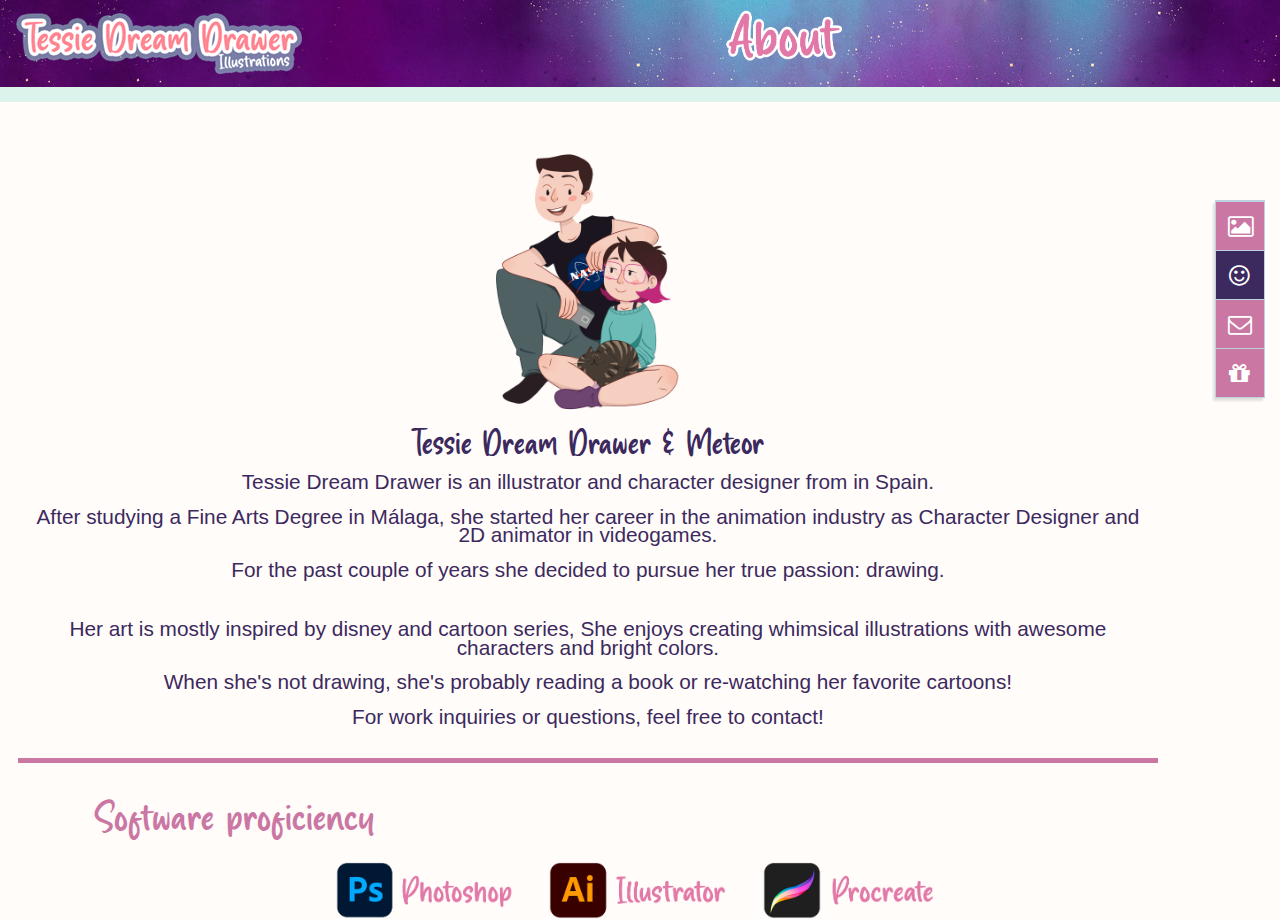
<file: about.html>
<head>
    <!DOCTYPE html>
    <html lang="en">
    <head>
        <meta charset="UTF-8">
        <meta http-equiv="X-UA-Compatible" content="IE=edge">
        <meta name="viewport" content="width=device-width, initial-scale=1.0">
        <title>About</title>
         <!-- enlace a favicon -->
         <link rel="shortcut icon" href="imagenes/favicon.ico" type="image/x-icon">
        <!--enlace a font awesome-->
        <link rel="stylesheet" href="https://cdnjs.cloudflare.com/ajax/libs/font-awesome/4.7.0/css/font-awesome.min.css">
        <!--BOOTSTRAP CSS-->
        <link rel="stylesheet" href="https://maxcdn.bootstrapcdn.com/bootstrap/4.0.0/css/bootstrap.min.css" integrity="sha384-Gn5384xqQ1aoWXA+058RXPxPg6fy4IWvTNh0E263XmFcJlSAwiGgFAW/dAiS6JXm" crossorigin="anonymous">
        <!--MI CSS-->
        <link rel="stylesheet" href="css/about.css">
       
    </head>
    <body>

     <div class="container-fluid">
  
        <div class="cabecera">
         <!--Icono para volver a la principal-->
          <nav class="navbar fixed-top navbar-expand-lg navbar-light">
          <a class="navbar-brand" href="index.html"><img src="imagenes/Navbartext1.png" alt="Tessie Dream Drawer">
          </a>
          </nav>  
        </div>

        <div class="row no-gutters">

            <div class="col-sm-11">
                <div class="container">
                     <!--imagen y texto-->
                <img class="imagen" src="imagenes/about/retrato.png" alt="Retrato">
                <h1>Tessie Dream Drawer & Meteor</h1>
                <p>Tessie Dream Drawer is an illustrator and character designer from in Spain. </p>
                <p>After studying a Fine Arts Degree in Málaga, she started her career in the animation industry 
                 as Character Designer and 2D animator in videogames.</p>
                <p>For the past couple of years she decided to pursue her true passion: drawing.</p>
                <br>
                <p>Her art is mostly inspired by disney and cartoon series, 
                She enjoys creating whimsical illustrations with awesome characters and bright colors. </p>
                <p>When she's not drawing, she's probably reading a book or re-watching her favorite cartoons!</p>
                <p>For work inquiries or questions, feel free to contact!</p>
             </div>
            </div>
            <div class="col-sm-1">
              <!--Barra de navegacion lateral-->
        <ul id="nav-bar">
          <li class="level-one" onclick="window.location.href='portfolioP.html'"><i class="fa fa-picture-o"></i>
           <ul class="level-two">
             <li>Portfolio</li>
           </ul>
          </li> 
          <li class="level-one" id="actual" onclick="window.location.href='about.html'"><i class="fa fa-smile-o"></i>
           <ul class="level-two">
             <li>About</li>
           </ul>
          </li>
            
          <li class="level-one" onclick="window.location.href='contact.html'"><i class="fa fa-envelope-o"></i>
            <ul class="level-two">
             <li>Sing up</li>
            </ul>
          </li>
            
          <li class="level-one" onclick="window.location.href='products.html'"><i class="fa fa-gift"></i>
            <ul class="level-two">
             <li>Products</li>
           </ul> 
          </li>    
         </ul>
            </div>
        </div>
        <div class="titulo">
          <br>
          <h2>Software proficiency</h2>
        </div>
        
       <div class="software">
          <div class="row justify-content-center">
            <div class="col-2">
              <img class="imagen" src="imagenes/about/Photoshop.png" alt="Photoshop">
            </div>
            <div class="col-2">
              <img class="imagen" src="imagenes/about/Ilustrator.png" alt="Ilustrator">
            </div>
            <div class="col-2">
              <img class="imagen" src="imagenes/about/Procreate.png" alt="Procrate">
            </div>
          </div>
        </div>

              <!--BOOTSTRAP JAVASCRIPT-->
     <script src="https://code.jquery.com/jquery-3.2.1.slim.min.js" integrity="sha384-KJ3o2DKtIkvYIK3UENzmM7KCkRr/rE9/Qpg6aAZGJwFDMVNA/GpGFF93hXpG5KkN" crossorigin="anonymous"></script>
     <script src="https://cdnjs.cloudflare.com/ajax/libs/popper.js/1.12.9/umd/popper.min.js" integrity="sha384-ApNbgh9B+Y1QKtv3Rn7W3mgPxhU9K/ScQsAP7hUibX39j7fakFPskvXusvfa0b4Q" crossorigin="anonymous"></script>
     <script src="https://maxcdn.bootstrapcdn.com/bootstrap/4.0.0/js/bootstrap.min.js" integrity="sha384-JZR6Spejh4U02d8jOt6vLEHfe/JQGiRRSQQxSfFWpi1MquVdAyjUar5+76PVCmYl" crossorigin="anonymous"></script>
  </body>
</file>
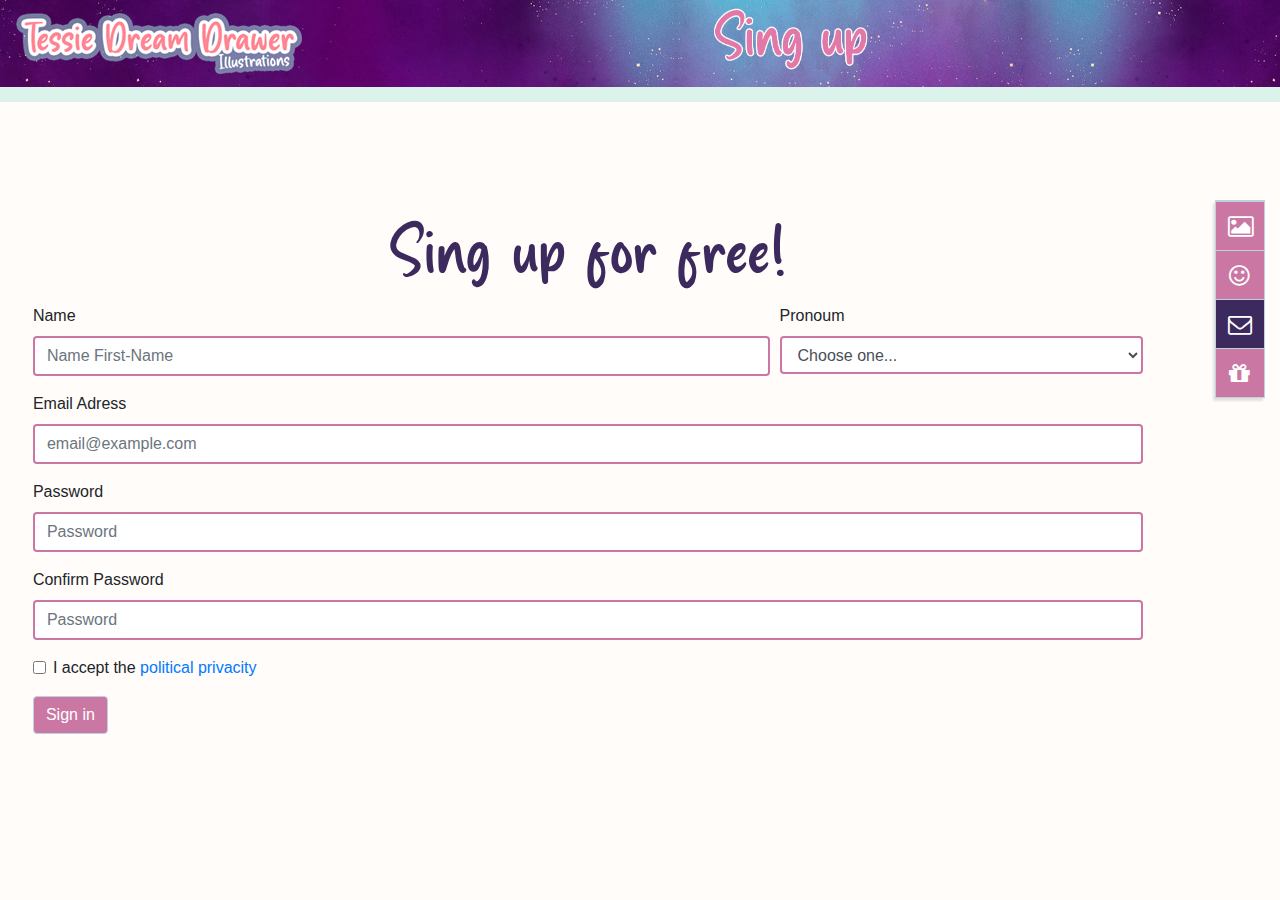
<file: contact.html>
<head>
    <!DOCTYPE html>
    <html lang="en">
    <head>
        <meta charset="UTF-8">
        <meta http-equiv="X-UA-Compatible" content="IE=edge">
        <meta name="viewport" content="width=device-width, initial-scale=1.0">
        <title>Sing up</title>
         <!-- enlace a favicon -->
         <link rel="shortcut icon" href="imagenes/favicon.ico" type="image/x-icon">
        <!--enlace a font awesome-->
        <link rel="stylesheet" href="https://cdnjs.cloudflare.com/ajax/libs/font-awesome/4.7.0/css/font-awesome.min.css">
        <!--BOOTSTRAP CSS-->
        <link rel="stylesheet" href="https://maxcdn.bootstrapcdn.com/bootstrap/4.0.0/css/bootstrap.min.css" integrity="sha384-Gn5384xqQ1aoWXA+058RXPxPg6fy4IWvTNh0E263XmFcJlSAwiGgFAW/dAiS6JXm" crossorigin="anonymous">
        <!--MI CSS-->
        <link rel="stylesheet" href="css/contact.css">
       
    </head>
    <body>

     <div class="container-fluid">
  
        <div class="cabecera">
         <!--Icono para volver a la principal-->
          <nav class="navbar fixed-top navbar-expand-lg navbar-light">
          <a class="navbar-brand" href="index.html"><img src="imagenes/Navbartext1.png" alt="Tessie Dream Drawer">
          </a>
          </nav>  
        </div>

        <div class="row no-gutters">
            <div class="col-sm-11">
                <div class="container">
                    <h1>Sing up for free!</h1>
                    <form>
                        <div class="form-row">
                          <div class="form-group col-md-8">
                            <label for="inputEmail4">Name</label>
                            <input type="name" class="form-control" id="inputEmail4" placeholder="Name First-Name">
                          </div>
                          <div class="form-group col-md-4">
                            <label for="inputState">Pronoum</label>
                            <select id="inputState" class="form-control">
                              <option selected>Choose one...</option>
                              <option>She</option>
                              <option>He</option>
                              <option>They</option>
                              <option>Ze</option>
                            </select>
                          </div>
                        </div>
                        <div class="form-group">
                            <label for="inputPassword4">Email Adress</label>
                            <input type="email" class="form-control" id="inputPassword4" placeholder="email@example.com">
                        </div>
                        <div class="form-group">
                            <label for="inputPassword4">Password</label>
                            <input type="password" class="form-control" id="inputPassword4" placeholder="Password">
                        </div>
                        <div class="form-group">
                            <label for="inputPassword4">Confirm Password</label>
                            <input type="password" class="form-control" id="inputPassword4" placeholder="Password">
                        </div>
                        <div class="form-group">
                          <div class="form-check">
                            <input class="form-check-input" type="checkbox" id="gridCheck">
                            <label class="form-check-label" for="gridCheck">
                              I accept the <a  target="_blank" href="https://www.youtube.com/watch?v=dQw4w9WgXcQ" class="btn-social btn-outline">political privacity</a>
                            </label>
                          </div>
                        </div>
                        <button type="submit" class="btn btn-primary">Sign in</button>
                      </form>
                
                </div>
            </div>
            <div class="col-sm-1">
              <!--Barra de navegacion lateral-->
        <ul id="nav-bar">
          <li class="level-one" onclick="window.location.href='portfolioP.html'"><i class="fa fa-picture-o"></i>
           <ul class="level-two">
             <li>Portfolio</li>
           </ul>
          </li> 
          <li class="level-one"  onclick="window.location.href='about.html'"><i class="fa fa-smile-o"></i>
           <ul class="level-two">
             <li>About</li>
           </ul>
          </li>
            
          <li class="level-one" id="actual" onclick="window.location.href='contact.html'"><i class="fa fa-envelope-o"></i>
            <ul class="level-two">
             <li>Sing up</li>
            </ul>
          </li>
            
          <li class="level-one" onclick="window.location.href='products.html'"><i class="fa fa-gift"></i>
            <ul class="level-two">
             <li>Products</li>
           </ul> 
          </li>    
         </ul>
            </div>
        </div>
              <!--BOOTSTRAP JAVASCRIPT-->
     <script src="https://code.jquery.com/jquery-3.2.1.slim.min.js" integrity="sha384-KJ3o2DKtIkvYIK3UENzmM7KCkRr/rE9/Qpg6aAZGJwFDMVNA/GpGFF93hXpG5KkN" crossorigin="anonymous"></script>
     <script src="https://cdnjs.cloudflare.com/ajax/libs/popper.js/1.12.9/umd/popper.min.js" integrity="sha384-ApNbgh9B+Y1QKtv3Rn7W3mgPxhU9K/ScQsAP7hUibX39j7fakFPskvXusvfa0b4Q" crossorigin="anonymous"></script>
     <script src="https://maxcdn.bootstrapcdn.com/bootstrap/4.0.0/js/bootstrap.min.js" integrity="sha384-JZR6Spejh4U02d8jOt6vLEHfe/JQGiRRSQQxSfFWpi1MquVdAyjUar5+76PVCmYl" crossorigin="anonymous"></script>
  </body>
</file>
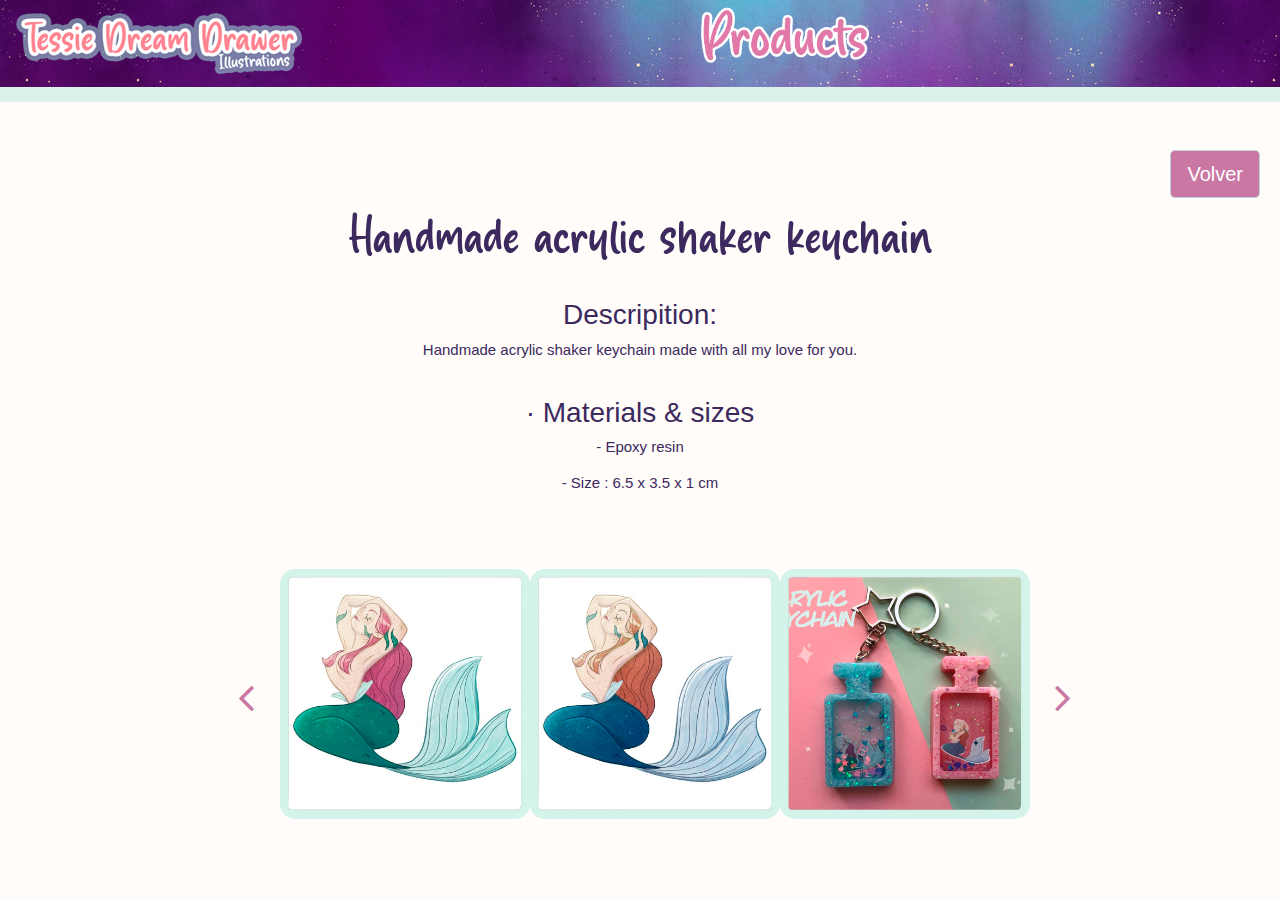
<file: keychain.html>
<head>
    <!DOCTYPE html>
    <html lang="en">
    <head>
        <meta charset="UTF-8">
        <meta http-equiv="X-UA-Compatible" content="IE=edge">
        <meta name="viewport" content="width=device-width, initial-scale=1.0">
        <title>Products</title>
         <!-- enlace a favicon -->
         <link rel="shortcut icon" href="imagenes/favicon.ico" type="image/x-icon">
        <!--enlace a font awesome-->
        <link rel="stylesheet" href="https://cdnjs.cloudflare.com/ajax/libs/font-awesome/4.7.0/css/font-awesome.min.css">
        <!--BOOTSTRAP CSS-->
        <link rel="stylesheet" href="https://maxcdn.bootstrapcdn.com/bootstrap/4.0.0/css/bootstrap.min.css" integrity="sha384-Gn5384xqQ1aoWXA+058RXPxPg6fy4IWvTNh0E263XmFcJlSAwiGgFAW/dAiS6JXm" crossorigin="anonymous">
        <!--MI CSS-->
        <link rel="stylesheet" href="css/keychain.css">
        <!--para que funcione el carousel-->
        <script src="https://ajax.googleapis.com/ajax/libs/jquery/3.5.1/jquery.min.js"></script>

</head>

<body>
   
    <div class="cabecera">
        <!--Icono para volver a la principal-->
        <nav class="navbar fixed-top navbar-expand-lg navbar-light">
        <a class="navbar-brand" href="index.html"><img src="imagenes/Navbartext1.png" alt="Tessie Dream Drawer">
        </a>
        </nav>   
    </div>
    <button type="button" onclick="window.location.href='products.html'" class="btn btn-link btn-lg">Volver</button>
  
    
    <h1>Handmade acrylic shaker keychain</h1>
    <br>
    <h3>Descripition:</h3>
    <p>Handmade acrylic shaker keychain made with all my love for you.</p>
    <br>
    <h3>· Materials & sizes</h3>
    <p>- Epoxy resin</p>
    <p>- Size : 6.5 x 3.5 x 1 cm</p>
    <div class="container">
        <div class="carousel">
          <div class="a">
            <div class="item">
              <img class="imagen" src="imagenes/products/keychain/key3.jpg" alt="noteA">
            </div>
          </div>
          <div class="b">
            <div class="item"> <img class="imagen" src="imagenes/products/keychain/keychain.jpg" alt="noteB">
          </div>
          </div>
          <div class="c">
            <div class="item"> <img class="imagen" src="imagenes/products/keychain/Keychanin2.jpg" alt="noteC"></div>
          </div>
          <div class="d">
            <div class="item"> <img class="imagen" src="imagenes/products/keychain/Keychanin4.jpg" alt="noteD"></div>
          </div>
        </div>
      
      <div class="next"><i class="fa fa-angle-left"></i></div>
      <div class="prev"><i class="fa fa-angle-right"></i></div>
    </div>
    </div>
      <!--MI JS-->
      <script src="javascripts/memopad.js"></script>

</body>
</file>
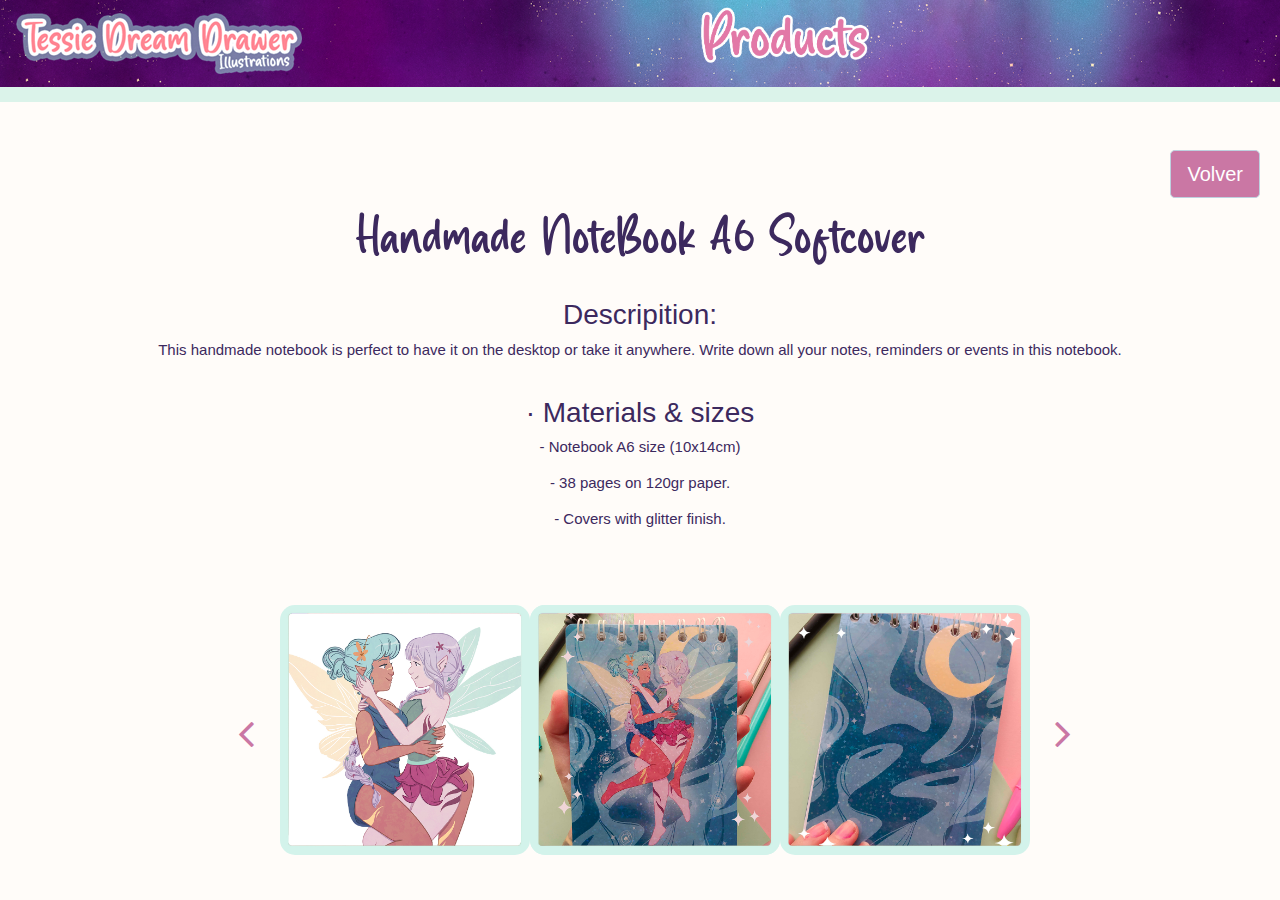
<file: libretaHadas.html>
<head>
    <!DOCTYPE html>
    <html lang="en">
    <head>
        <meta charset="UTF-8">
        <meta http-equiv="X-UA-Compatible" content="IE=edge">
        <meta name="viewport" content="width=device-width, initial-scale=1.0">
        <title>Products</title>
         <!-- enlace a favicon -->
         <link rel="shortcut icon" href="imagenes/favicon.ico" type="image/x-icon">
        <!--enlace a font awesome-->
        <link rel="stylesheet" href="https://cdnjs.cloudflare.com/ajax/libs/font-awesome/4.7.0/css/font-awesome.min.css">
        <!--BOOTSTRAP CSS-->
        <link rel="stylesheet" href="https://maxcdn.bootstrapcdn.com/bootstrap/4.0.0/css/bootstrap.min.css" integrity="sha384-Gn5384xqQ1aoWXA+058RXPxPg6fy4IWvTNh0E263XmFcJlSAwiGgFAW/dAiS6JXm" crossorigin="anonymous">
        <!--MI CSS-->
        <link rel="stylesheet" href="css/keychain.css">
        <!--para que funcione el carousel-->
        <script src="https://ajax.googleapis.com/ajax/libs/jquery/3.5.1/jquery.min.js"></script>

</head>

<body>
   
    <div class="cabecera">
        <!--Icono para volver a la principal-->
        <nav class="navbar fixed-top navbar-expand-lg navbar-light">
        <a class="navbar-brand" href="index.html"><img src="imagenes/Navbartext1.png" alt="Tessie Dream Drawer">
        </a>
        </nav>   
    </div>
    <button type="button" onclick="window.location.href='products.html'" class="btn btn-link btn-lg">Volver</button>
  
    
    <h1>Handmade NoteBook A6 Softcover</h1>
    <br>
    <h3>Descripition:</h3>
    <p>This handmade notebook is perfect to have it on the desktop or take it anywhere. Write down all your notes, reminders or events in this notebook.</p>
    <br>
    <h3>· Materials & sizes</h3>
    <p>- Notebook A6 size (10x14cm)</p>
    <p>- 38 pages on 120gr paper.</p>
    <p>- Covers with glitter finish.</p>
    <div class="container">
        <div class="carousel">
          <div class="a">
            <div class="item">
              <img class="imagen" src="imagenes/products/fairy/NBL1.jpg" alt="noteA">
            </div>
          </div>
          <div class="b">
            <div class="item"> <img class="imagen" src="imagenes/products/fairy/NBL2.jpg" alt="noteB">
          </div>
          </div>
          <div class="c">
            <div class="item"> <img class="imagen" src="imagenes/products/fairy/NBL3.jpg" alt="noteC"></div>
          </div>
          <div class="d">
            <div class="item"> <img class="imagen" src="imagenes/products/fairy/NBL4.jpg" alt="noteD"></div>
          </div>
        </div>
      
      <div class="next"><i class="fa fa-angle-left"></i></div>
      <div class="prev"><i class="fa fa-angle-right"></i></div>
    </div>
    </div>
      <!--MI JS-->
      <script src="javascripts/memopad.js"></script>

</body>
</file>
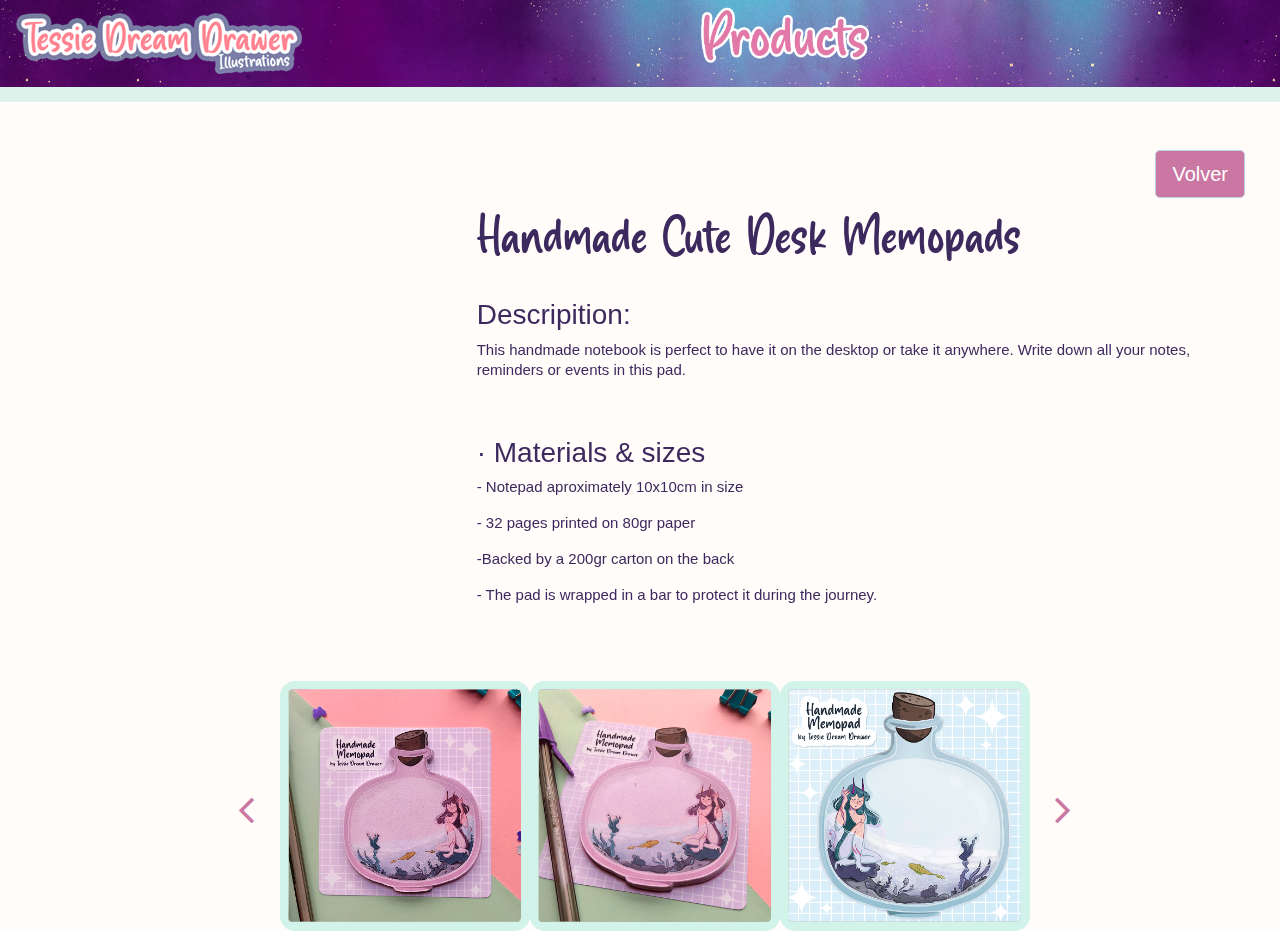
<file: memopad.html>
<head>
    <!DOCTYPE html>
    <html lang="en">
    <head>
        <meta charset="UTF-8">
        <meta http-equiv="X-UA-Compatible" content="IE=edge">
        <meta name="viewport" content="width=device-width, initial-scale=1.0">
        <title>Products</title>
         <!-- enlace a favicon -->
         <link rel="shortcut icon" href="imagenes/favicon.ico" type="image/x-icon">
        <!--enlace a font awesome-->
        <link rel="stylesheet" href="https://cdnjs.cloudflare.com/ajax/libs/font-awesome/4.7.0/css/font-awesome.min.css">
        <!--BOOTSTRAP CSS-->
        <link rel="stylesheet" href="https://maxcdn.bootstrapcdn.com/bootstrap/4.0.0/css/bootstrap.min.css" integrity="sha384-Gn5384xqQ1aoWXA+058RXPxPg6fy4IWvTNh0E263XmFcJlSAwiGgFAW/dAiS6JXm" crossorigin="anonymous">
        <!--MI CSS-->
        <link rel="stylesheet" href="css/memopad.css">
        <!--para que funcione el carousel-->
        <script src="https://ajax.googleapis.com/ajax/libs/jquery/3.5.1/jquery.min.js"></script>

</head>

<body>
  <div class="container-fluid">
    <div class="cabecera">
        <!--Icono para volver a la principal-->
        <nav class="navbar fixed-top navbar-expand-lg navbar-light">
        <a class="navbar-brand" href="index.html"><img src="imagenes/Navbartext1.png" alt="Tessie Dream Drawer">
        </a>
        </nav>   
    </div>
    <button type="button" onclick="window.location.href='products.html'" class="btn btn-link btn-lg">Volver</button>
  
    
    <div class="row">
        <div class="col-xl-4">
            <iframe width="500" height="385" src="https://www.youtube.com/embed/SUxQZEqLzy4" frameborder="0" allow="accelerometer; autoplay; clipboard-write; encrypted-media; gyroscope; picture-in-picture" allowfullscreen></iframe>
        </div>
        <div class="col-xl-7">
            <h1>Handmade Cute Desk Memopads</h1>
            <br>
            <h3>Descripition:</h3>
            <p>This handmade notebook is perfect to have it on the desktop or take it anywhere. Write down all your notes, reminders or events in this pad.</p>
            <br>
            <br>
            <h3>· Materials & sizes</h3>
            <p>- Notepad aproximately 10x10cm in size</p>
            <p>- 32 pages printed on 80gr paper</p>
            <p>-Backed by a 200gr carton on the back</p>
            <p>- The pad is wrapped in a bar to protect it during the journey.</p>
        </div>
    </div>
    <div class="container">
        <div class="carousel">
          <div class="a">
            <div class="item">
              <img class="imagen" src="imagenes/products/notepad/A.png" alt="noteA">
            </div>
          </div>
          <div class="b">
            <div class="item"> <img class="imagen" src="imagenes/products/notepad/B.png" alt="noteB">
          </div>
          </div>
          <div class="c">
            <div class="item"> <img class="imagen" src="imagenes/products/notepad/C.png" alt="noteC"></div>
          </div>
          <div class="d">
            <div class="item"> <img class="imagen" src="imagenes/products/notepad/D.png" alt="noteD"></div>
          </div>
        </div>
      
      <div class="next"><i class="fa fa-angle-left"></i></div>
      <div class="prev"><i class="fa fa-angle-right"></i></div>
    </div>
    </div>
      <!--MI JS-->
      <script src="javascripts/memopad.js"></script>
</body>
</file>
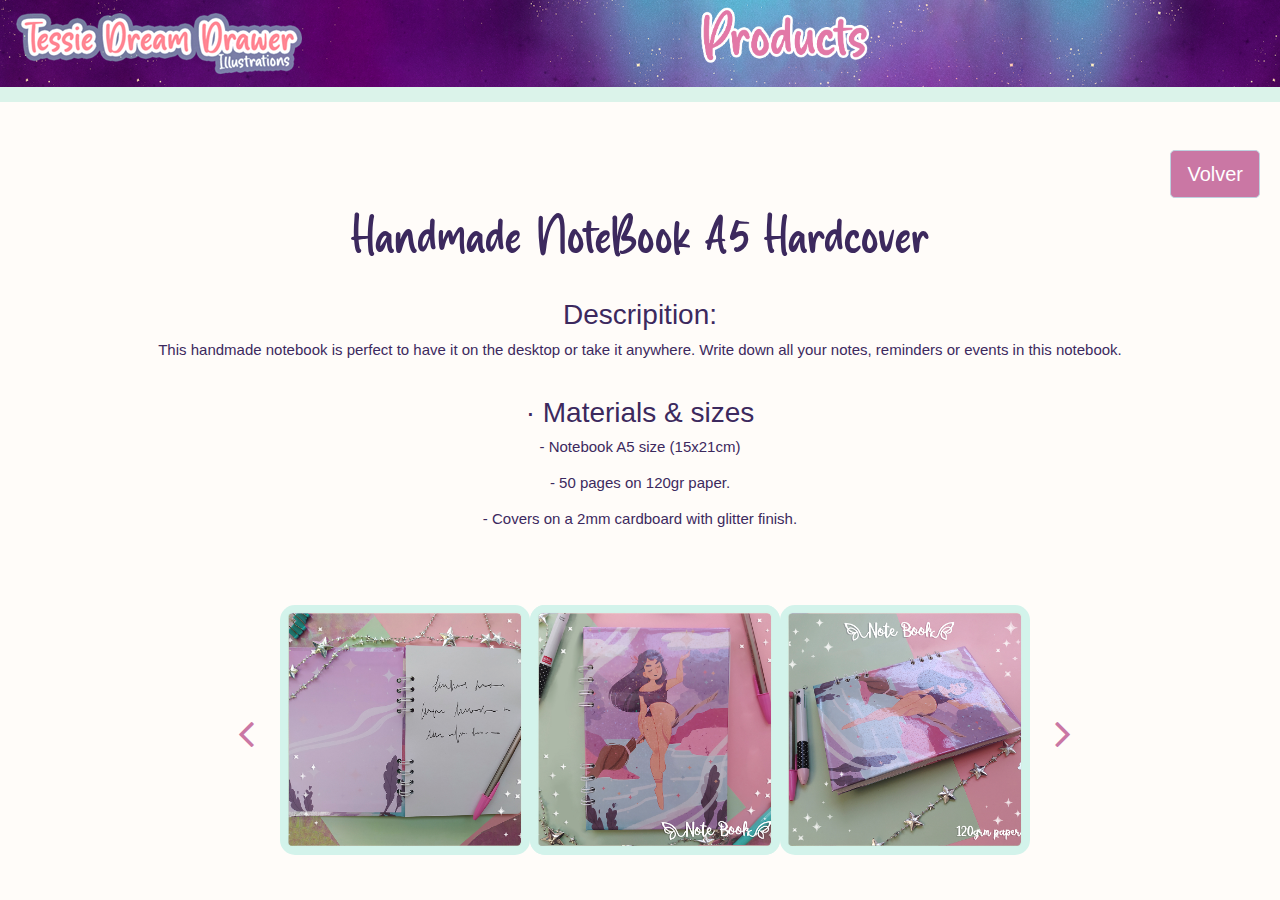
<file: notebook.html>
<head>
    <!DOCTYPE html>
    <html lang="en">
    <head>
        <meta charset="UTF-8">
        <meta http-equiv="X-UA-Compatible" content="IE=edge">
        <meta name="viewport" content="width=device-width, initial-scale=1.0">
        <title>Products</title>
         <!-- enlace a favicon -->
         <link rel="shortcut icon" href="imagenes/favicon.ico" type="image/x-icon">
        <!--enlace a font awesome-->
        <link rel="stylesheet" href="https://cdnjs.cloudflare.com/ajax/libs/font-awesome/4.7.0/css/font-awesome.min.css">
        <!--BOOTSTRAP CSS-->
        <link rel="stylesheet" href="https://maxcdn.bootstrapcdn.com/bootstrap/4.0.0/css/bootstrap.min.css" integrity="sha384-Gn5384xqQ1aoWXA+058RXPxPg6fy4IWvTNh0E263XmFcJlSAwiGgFAW/dAiS6JXm" crossorigin="anonymous">
        <!--MI CSS-->
        <link rel="stylesheet" href="css/keychain.css">
        <!--para que funcione el carousel-->
        <script src="https://ajax.googleapis.com/ajax/libs/jquery/3.5.1/jquery.min.js"></script>

</head>

<body>
   
    <div class="cabecera">
        <!--Icono para volver a la principal-->
        <nav class="navbar fixed-top navbar-expand-lg navbar-light">
        <a class="navbar-brand" href="index.html"><img src="imagenes/Navbartext1.png" alt="Tessie Dream Drawer">
        </a>
        </nav>   
    </div>
    <button type="button" onclick="window.location.href='products.html'" class="btn btn-link btn-lg">Volver</button>
  
    
    <h1>Handmade NoteBook A5 Hardcover</h1>
    <br>
    <h3>Descripition:</h3>
    <p>This handmade notebook is perfect to have it on the desktop or take it anywhere. Write down all your notes, reminders or events in this notebook.</p>
    <br>
    <h3>· Materials & sizes</h3>
    <p>- Notebook A5 size (15x21cm)</p>
    <p>- 50 pages on 120gr paper.</p>
    <p>- Covers on a 2mm cardboard with glitter finish.</p>
    <div class="container">
        <div class="carousel">
          <div class="a">
            <div class="item">
              <img class="imagen" src="imagenes/products/witch/NBG1.jpg" alt="noteA">
            </div>
          </div>
          <div class="b">
            <div class="item"> <img class="imagen" src="imagenes/products/witch/NBG2.jpg" alt="noteB">
          </div>
          </div>
          <div class="c">
            <div class="item"> <img class="imagen" src="imagenes/products/witch/NBG3.jpg" alt="noteC"></div>
          </div>
          <div class="d">
            <div class="item"> <img class="imagen" src="imagenes/products/witch/NBG4.jpg" alt="noteD"></div>
          </div>
        </div>
      
      <div class="next"><i class="fa fa-angle-left"></i></div>
      <div class="prev"><i class="fa fa-angle-right"></i></div>
    </div>
    </div>
      <!--MI JS-->
      <script src="javascripts/memopad.js"></script>

</body>
</file>
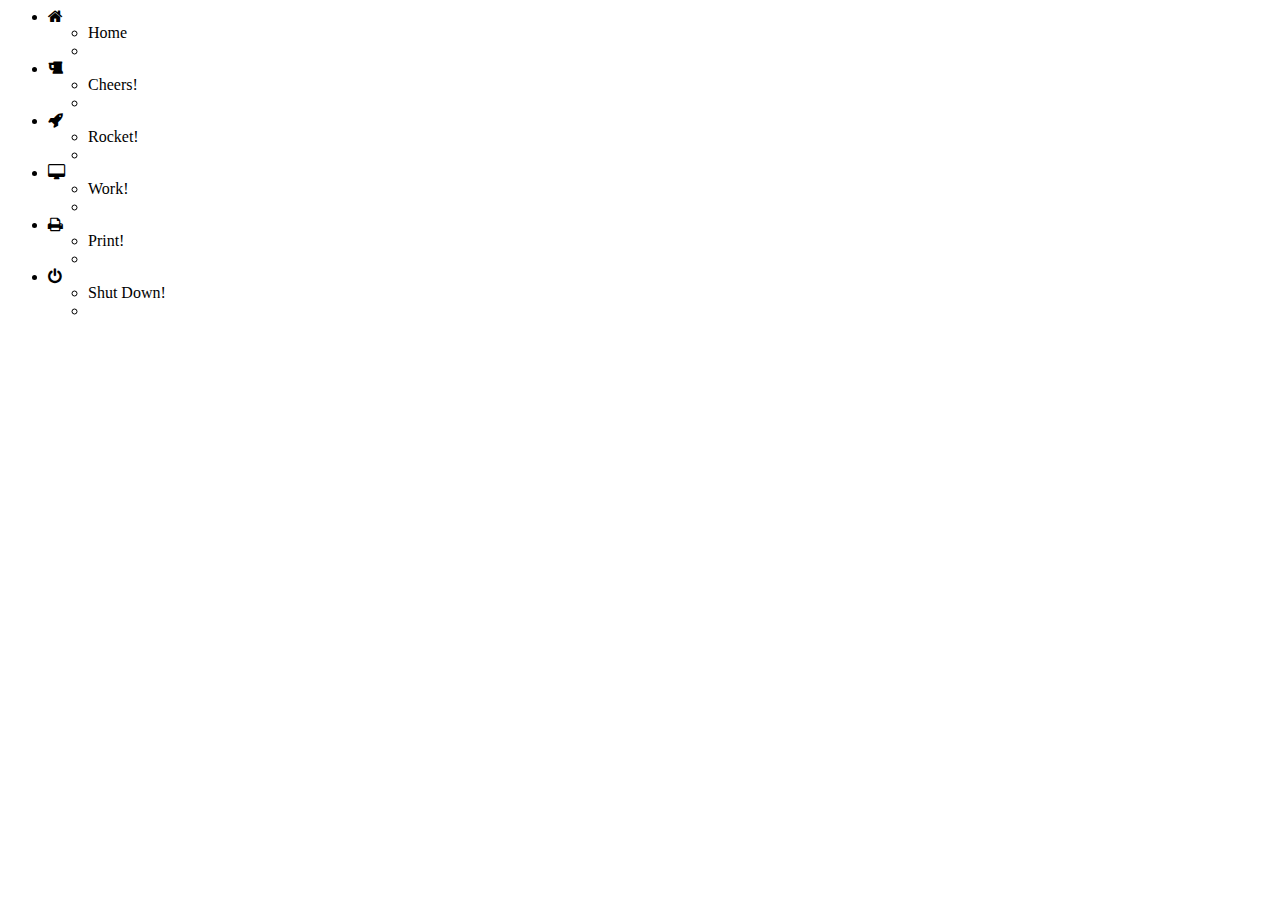
<file: portfolio.html>
<head>
    <meta charset="utf-8">
    <title>Navigation Bar</title>
    <link href="//netdna.bootstrapcdn.com/font-awesome/4.0.3/css/font-awesome.css" rel="stylesheet">
  </head>
  <body>
    <ul id="nav-bar">
      <li class="level-one" id="selected"><i class="fa fa-home"></i>
        <ul class="level-two">
          <li>Home<li/>
        </ul>
      </li> 
      <li class="level-one"><i class="fa fa-beer"></i>
        <ul class="level-two">
          <li>Cheers!<li/>
        </ul>
      </li>
          
      <li class="level-one"><i class="fa fa-rocket"></i>
        <ul class="level-two">
          <li>Rocket!<li/>
        </ul>
      </li>
          
      <li class="level-one"><i class="fa fa-desktop"></i>
        <ul class="level-two">
          <li>Work!<li/>
        </ul> 
       </li>
          
      <li class="level-one"><i class="fa fa-print"></i>
        <ul class="level-two">
          <li>Print!<li/>
        </ul>  
      </li>
         
      <li class="level-one"><i class="fa fa-power-off"></i>
        <ul class="level-two">
          <li>Shut Down!<li/>
        </ul> 
      </li> 
    </ul>
  </body>
</file>
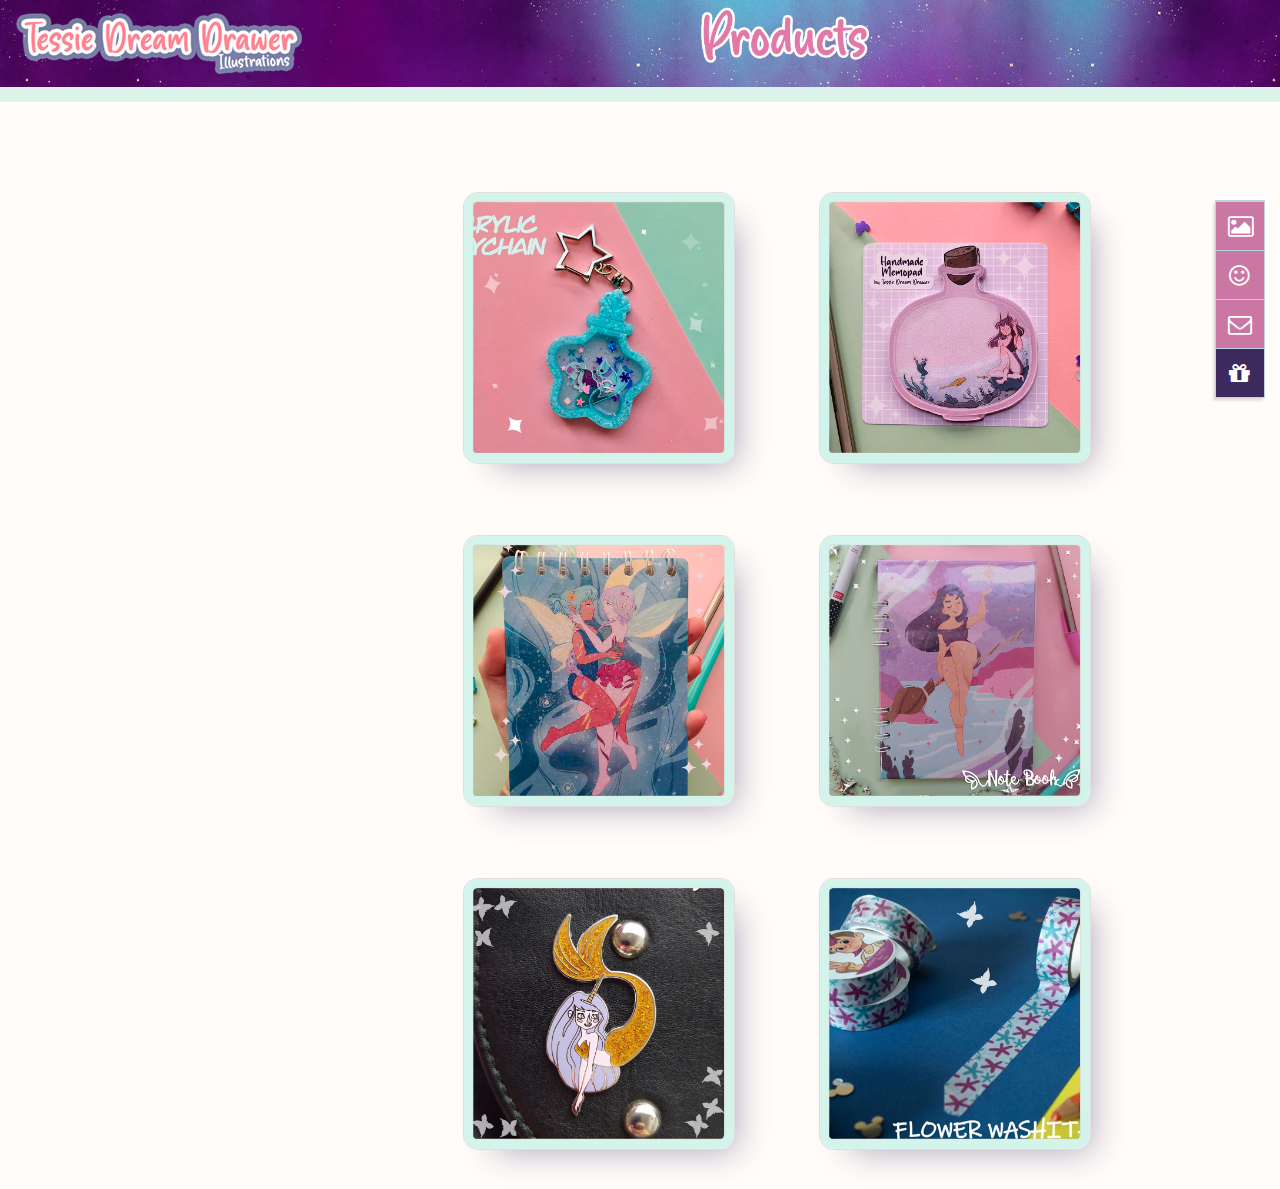
<file: products.html>
<head>
    <!DOCTYPE html>
    <html lang="en">
    <head>
        <meta charset="UTF-8">
        <meta http-equiv="X-UA-Compatible" content="IE=edge">
        <meta name="viewport" content="width=device-width, initial-scale=1.0">
        <title>Products</title>
         <!-- enlace a favicon -->
         <link rel="shortcut icon" href="imagenes/favicon.ico" type="image/x-icon">
        <!--enlace a font awesome-->
        <link rel="stylesheet" href="https://cdnjs.cloudflare.com/ajax/libs/font-awesome/4.7.0/css/font-awesome.min.css">
        <!--BOOTSTRAP CSS-->
        <link rel="stylesheet" href="https://maxcdn.bootstrapcdn.com/bootstrap/4.0.0/css/bootstrap.min.css" integrity="sha384-Gn5384xqQ1aoWXA+058RXPxPg6fy4IWvTNh0E263XmFcJlSAwiGgFAW/dAiS6JXm" crossorigin="anonymous">
        <!--MI CSS-->
        <link rel="stylesheet" href="css/products.css">
       
</head>
<body>
    <div class="container-fluid">
        <div class="cabecera">
            <!--Icono para volver a la principal-->
            <nav class="navbar fixed-top navbar-expand-lg navbar-light">
            <a class="navbar-brand" href="index.html"><img src="imagenes/Navbartext1.png" alt="Tessie Dream Drawer">
            </a>
            </nav>   
            </div>
        <div class="row no-gutters">
            <div class="col-sm-11">
            <!--Imagenes-->
                <div class="card-list">
                    <div class="card" onclick="window.location.href='keychain.html'">
                        <img class="imagen" src="imagenes/products/il_794xN.2877167478_fku9.jpg" alt="Card image cap">
                    </div>
                    <div class="card" onclick="window.location.href='memopad.html'">
                        <img class="imagen" src="imagenes/products/IMG_20210124_120130.png" alt="Card image cap">
                    </div>
                    <div class="card" onclick="window.location.href='libretaHadas.html'">
                        <img class="imagen" src="imagenes/products/libreta02.jpg" alt="Card image cap">
                     </div>
                    <div class="card" onclick="window.location.href='notebook.html'">
                      <img class="imagen" src="imagenes/products/notebook01.jpg" alt="Card image cap">
                    </div>
                    <div class="card" onclick="window.location.href='sirena.html'">
                        <img class="imagen" src="imagenes/products/Sirena.jpg" alt="Card image cap">
                    </div>
                    <div class="card" onclick="window.location.href='washitape.html'">
                        <img class="imagen" src="imagenes/products/wasitape 5.jpg" alt="Card image cap">
                    </div>
                </div>
            </div>
            <div class="col-sm-1">
              <!--Barra de navegacion lateral-->
                <ul id="nav-bar">
                    <li class="level-one"  onclick="window.location.href='portfolioC.html'"><i class="fa fa-picture-o"></i>
                        <ul class="level-two">
                            <li>Portfolio</li>
                        </ul>
                    </li> 
                    <li class="level-one" onclick="window.location.href='about.html'"><i class="fa fa-smile-o"></i>
                        <ul class="level-two">
                            <li>About</li>
                        </ul>
                    </li>
                    <li class="level-one" onclick="window.location.href='contact.html'"><i class="fa fa-envelope-o"></i>
                        <ul class="level-two">
                            <li>Sing up</li>
                        </ul>
                     </li>
                    <li class="level-one" id="actual" onclick="window.location.href='products.html'"><i class="fa fa-gift"></i>
                        <ul class="level-two">
                            <li>Products</li>
                        </ul> 
                    </li>    
                </ul>
            </div>

             <!--BOOTSTRAP JAVASCRIPT-->
       <script src="https://code.jquery.com/jquery-3.2.1.slim.min.js" integrity="sha384-KJ3o2DKtIkvYIK3UENzmM7KCkRr/rE9/Qpg6aAZGJwFDMVNA/GpGFF93hXpG5KkN" crossorigin="anonymous"></script>
       <script src="https://cdnjs.cloudflare.com/ajax/libs/popper.js/1.12.9/umd/popper.min.js" integrity="sha384-ApNbgh9B+Y1QKtv3Rn7W3mgPxhU9K/ScQsAP7hUibX39j7fakFPskvXusvfa0b4Q" crossorigin="anonymous"></script>
       <script src="https://maxcdn.bootstrapcdn.com/bootstrap/4.0.0/js/bootstrap.min.js" integrity="sha384-JZR6Spejh4U02d8jOt6vLEHfe/JQGiRRSQQxSfFWpi1MquVdAyjUar5+76PVCmYl" crossorigin="anonymous"></script>
</body>
</file>
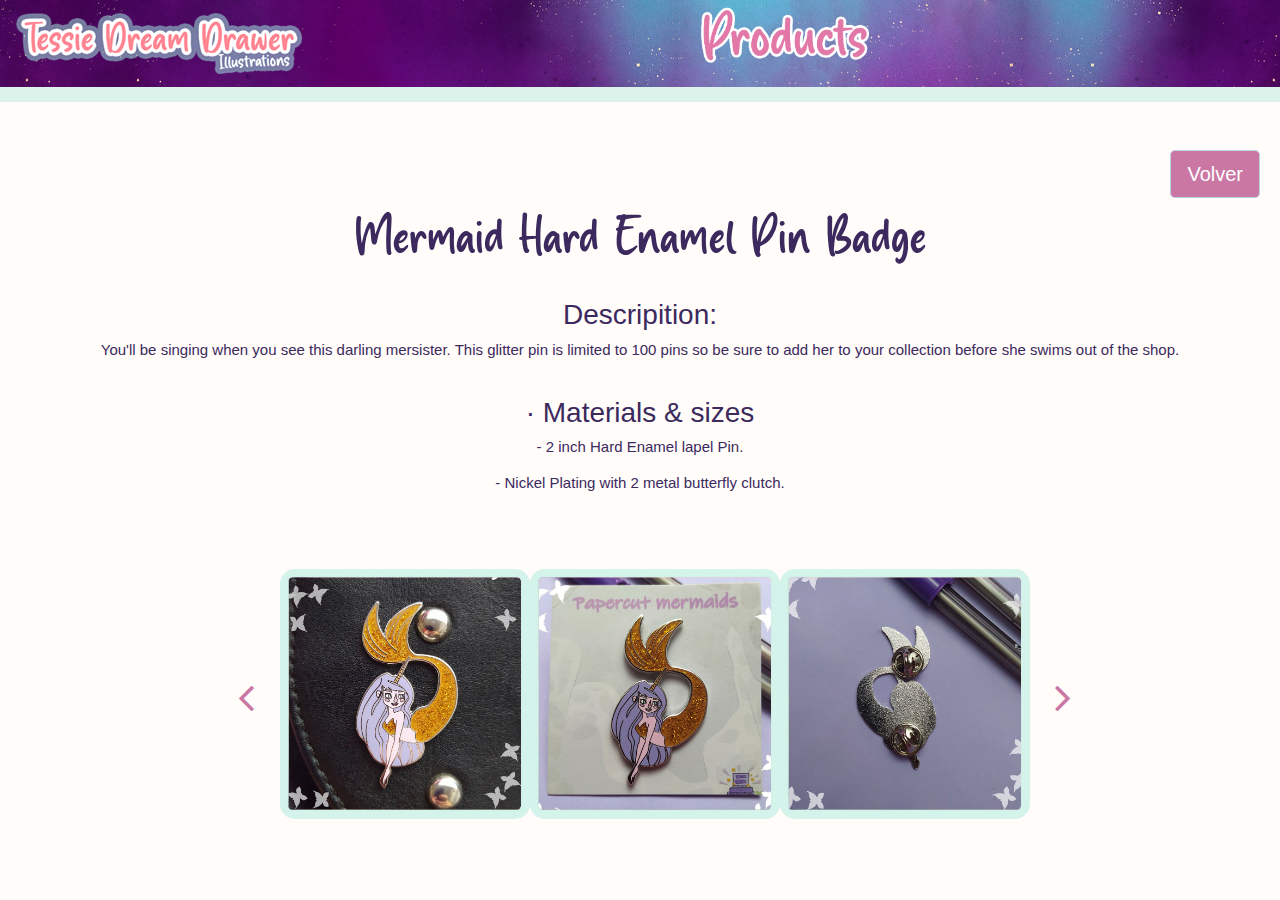
<file: sirena.html>
<head>
    <!DOCTYPE html>
    <html lang="en">
    <head>
        <meta charset="UTF-8">
        <meta http-equiv="X-UA-Compatible" content="IE=edge">
        <meta name="viewport" content="width=device-width, initial-scale=1.0">
        <title>Products</title>
         <!-- enlace a favicon -->
         <link rel="shortcut icon" href="imagenes/favicon.ico" type="image/x-icon">
        <!--enlace a font awesome-->
        <link rel="stylesheet" href="https://cdnjs.cloudflare.com/ajax/libs/font-awesome/4.7.0/css/font-awesome.min.css">
        <!--BOOTSTRAP CSS-->
        <link rel="stylesheet" href="https://maxcdn.bootstrapcdn.com/bootstrap/4.0.0/css/bootstrap.min.css" integrity="sha384-Gn5384xqQ1aoWXA+058RXPxPg6fy4IWvTNh0E263XmFcJlSAwiGgFAW/dAiS6JXm" crossorigin="anonymous">
        <!--MI CSS-->
        <link rel="stylesheet" href="css/keychain.css">
        <!--para que funcione el carousel-->
        <script src="https://ajax.googleapis.com/ajax/libs/jquery/3.5.1/jquery.min.js"></script>

</head>

<body>
   
    <div class="cabecera">
        <!--Icono para volver a la principal-->
        <nav class="navbar fixed-top navbar-expand-lg navbar-light">
        <a class="navbar-brand" href="index.html"><img src="imagenes/Navbartext1.png" alt="Tessie Dream Drawer">
        </a>
        </nav>   
    </div>
    <button type="button" onclick="window.location.href='products.html'" class="btn btn-link btn-lg">Volver</button>
  
    
    <h1>Mermaid Hard Enamel Pin Badge</h1>
    <br>
    <h3>Descripition:</h3>
    <p>You'll be singing when you see this darling mersister. This glitter pin is limited to 100 pins so be sure to add her to your collection before she swims out of the shop.</p>
    <br>
    <h3>· Materials & sizes</h3>
    <p>- 2 inch Hard Enamel lapel Pin.</p>
    <p>- Nickel Plating with 2 metal butterfly clutch.</p>

    <div class="container">
        <div class="carousel">
          <div class="a">
            <div class="item">
              <img class="imagen" src="imagenes/products/mermaid/IMG_20210124_120130.jpg" alt="noteA">
            </div>
          </div>
          <div class="b">
            <div class="item"> <img class="imagen" src="imagenes/products/mermaid/pin2.jpg" alt="noteB">
          </div>
          </div>
          <div class="c">
            <div class="item"> <img class="imagen" src="imagenes/products/mermaid/pin3.jpg" alt="noteC"></div>
          </div>
          <div class="d">
            <div class="item"> <img class="imagen" src="imagenes/products/mermaid/Sirena.jpg" alt="noteD"></div>
          </div>
        </div>
      
      <div class="next"><i class="fa fa-angle-left"></i></div>
      <div class="prev"><i class="fa fa-angle-right"></i></div>
    </div>
    </div>
      <!--MI JS-->
      <script src="javascripts/memopad.js"></script>

</body>
</file>
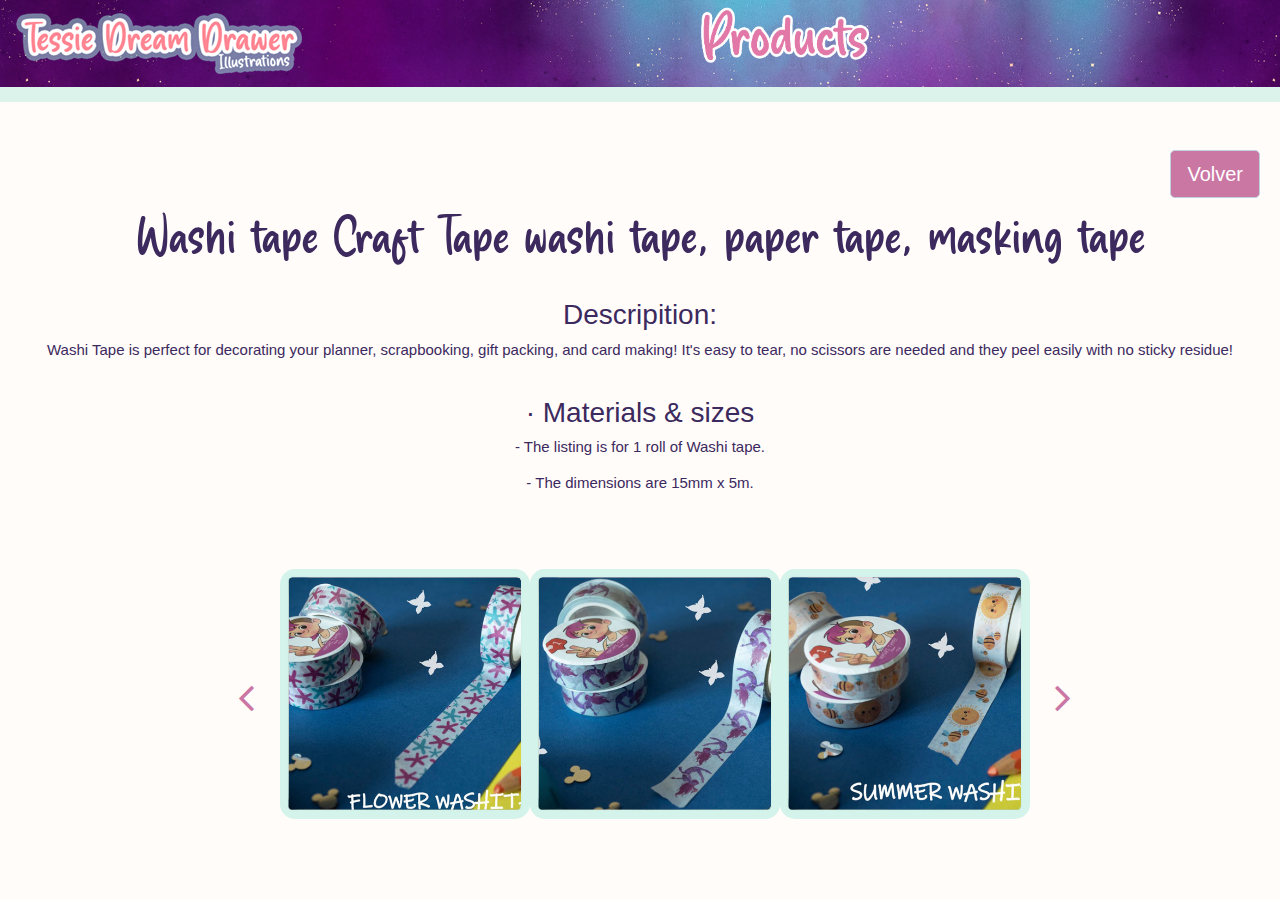
<file: washitape.html>
<head>
    <!DOCTYPE html>
    <html lang="en">
    <head>
        <meta charset="UTF-8">
        <meta http-equiv="X-UA-Compatible" content="IE=edge">
        <meta name="viewport" content="width=device-width, initial-scale=1.0">
        <title>Products</title>
         <!-- enlace a favicon -->
         <link rel="shortcut icon" href="imagenes/favicon.ico" type="image/x-icon">
        <!--enlace a font awesome-->
        <link rel="stylesheet" href="https://cdnjs.cloudflare.com/ajax/libs/font-awesome/4.7.0/css/font-awesome.min.css">
        <!--BOOTSTRAP CSS-->
        <link rel="stylesheet" href="https://maxcdn.bootstrapcdn.com/bootstrap/4.0.0/css/bootstrap.min.css" integrity="sha384-Gn5384xqQ1aoWXA+058RXPxPg6fy4IWvTNh0E263XmFcJlSAwiGgFAW/dAiS6JXm" crossorigin="anonymous">
        <!--MI CSS-->
        <link rel="stylesheet" href="css/keychain.css">
        <!--para que funcione el carousel-->
        <script src="https://ajax.googleapis.com/ajax/libs/jquery/3.5.1/jquery.min.js"></script>

</head>

<body>
   
    <div class="cabecera">
        <!--Icono para volver a la principal-->
        <nav class="navbar fixed-top navbar-expand-lg navbar-light">
        <a class="navbar-brand" href="index.html"><img src="imagenes/Navbartext1.png" alt="Tessie Dream Drawer">
        </a>
        </nav>   
    </div>
    <button type="button" onclick="window.location.href='products.html'" class="btn btn-link btn-lg">Volver</button>
  
    
    <h1>Washi tape Craft Tape washi tape, paper tape, masking tape</h1>
    <br>
    <h3>Descripition:</h3>
    <p>Washi Tape is perfect for decorating your planner, scrapbooking, gift packing, and card making! It's easy to tear, no scissors are needed and they peel easily with no sticky residue!</p>
    <br>
    <h3>· Materials & sizes</h3>
    <p>- The listing is for 1 roll of Washi tape.</p>
    <p>- The dimensions are 15mm x 5m.</p>

    <div class="container">
        <div class="carousel">
          <div class="a">
            <div class="item">
              <img class="imagen" src="imagenes/products/washitape/washi1.jpg" alt="noteA">
            </div>
          </div>
          <div class="b">
            <div class="item"> <img class="imagen" src="imagenes/products/washitape/washi2.jpg" alt="noteB">
          </div>
          </div>
          <div class="c">
            <div class="item"> <img class="imagen" src="imagenes/products/washitape/washi3.jpg" alt="noteC"></div>
          </div>
          <div class="d">
            <div class="item"> <img class="imagen" src="imagenes/products/washitape/wasi4.jpg" alt="noteD"></div>
          </div>
        </div>
      
      <div class="next"><i class="fa fa-angle-left"></i></div>
      <div class="prev"><i class="fa fa-angle-right"></i></div>
    </div>
    </div>
      <!--MI JS-->
      <script src="javascripts/memopad.js"></script>

</body>
</file>
<file: css/about.css>
@font-face{
    src:url('../tipografias/Magic\ Clause.ttf');
    font-family: Letras;
  }
  
  
  * {  
      margin: 0;
      padding: 0;
    }
    
    .col-sm-11 {
      margin-top: 140px;
      
      
    }
    .container {
      padding-bottom: 15px;
      border-bottom: 5px solid #ca77a4;
    }
    .navbar {
      background-image: url(../imagenes/BannerAbout.png);
      background-size: cover;
      border-bottom: 15px solid #dbf3ea;
  
    }
    body {
      background-color: #fffcf9;
    }
    #nav-bar {
        margin-top:200px;
        margin-left:auto;
        max-width: 50px;
        border: 1px solid #bed1df;
        background-color: #ca77a4;
        -webkit-box-shadow: -2px 3px 2px 0px rgba(5, 0, 0, 0.11);
        -moz-box-shadow:    -2px 3px 2px 0px rgba(5, 0, 0, 0.11);
        box-shadow:         -2px 3px 2px 0px rgba(5, 0, 0, 0.11);
      }
      
      li {
         color: #bed1df;
         margin: 0;
         font-family: 'Open Sans', sans-serif;
         font-size: 0.75em;
         list-style: none;
      }
      
      li.level-one {
        font-size: 1.5em;
        text-align: center;
        border-top: 1px solid #bed1df;
        cursor: pointer;
      }
      
      li.level-one:hover {
        background: #3c295e;
      }
      
      i {
        color: #ffffff; /* color de las imagenes*/
        margin: 25%;
      }
      
      .level-one {
        position: relative;
      }
      
      .level-two {
        display: none;
        position: absolute;
        height: 50px;
        width: 100px;
        background: #3c295e;
        border-radius: 4px;
        font-family: 'Open Sans', sans-serif;
        font-size: 0.65em; 
        text-align: center;
      }
      
      .level-two:after {
        content: '';
        position: absolute;
        border-style: solid;
        border-width: 9px 0px 9px 9px;
        border-color: transparent  #3c295e;
        display: block;
        width: 0;
        z-index: 1;
        right: -9px;
        top: 15px;
      }
      
      .level-two li {
        margin: 15px;
        color:rgb(255, 255, 255);
      }
      
      .level-one:hover > .level-two {
        display: block;
      }
      
      .level-two { /*para que se muestre a la derecha*/
        right: 130%;
        top: 0;
      }
      #actual {
        background-color: #3c295e;
      }

      .imagen {
        width: 100%;
        max-width: 200;
        display: block;
        margin-left: auto;
        margin-right: auto;
      }
      h1 {
        font-family: Letras;
        text-align: center;
        color: #3c295e;
      }
      p {
        font-family:'Gill Sans', 'Gill Sans MT', Calibri, 'Trebuchet MS', sans-serif;
        text-align: center;
        font-size: 130%;
        line-height: 90%;
        color: #3c295e;
      }
     h2 {
      margin-left: 80px;
      font-family: Letras;
      color: #ca77a4;
      font-size: 300%;

    }
.software {
  padding-top:10px;

}
</file>
<file: css/contact.css>
@font-face{
    src:url('../tipografias/Magic\ Clause.ttf');
    font-family: Letras;
}
  
  
* {  
    margin: 0;
    padding: 0;
}
    
.col-sm-11 {
    margin-top: 200px;
}

.form-control {
    border: 2px solid #ca77a4;
}
.btn {   
    border: 1px solid #bed1df;
    background-color: #ca77a4;
    color: #fff;  
}
.btn:hover {
    background-color: #3c295e;
}

.container {
    padding-bottom: 15px;
}
.navbar {
    background-image: url(../imagenes/BannerSingin.png);
    background-size: cover;
    border-bottom: 15px solid #dbf3ea;
  
}

body {
    background-color: #fffcf9;
}

#nav-bar {
    margin-top:200px;
    margin-left:auto;
    max-width: 50px;
    border: 1px solid #bed1df;
    background-color: #ca77a4;
    -webkit-box-shadow: -2px 3px 2px 0px rgba(5, 0, 0, 0.11);
    -moz-box-shadow:    -2px 3px 2px 0px rgba(5, 0, 0, 0.11);
    box-shadow:         -2px 3px 2px 0px rgba(5, 0, 0, 0.11);
}
      
li {
    color: #bed1df;
    margin: 0;
    font-family: 'Open Sans', sans-serif;
    font-size: 0.75em;
    list-style: none;
}
      
li.level-one {
    font-size: 1.5em;
    text-align: center;
    border-top: 1px solid #bed1df;
    cursor: pointer;
}
      
li.level-one:hover {
    background: #3c295e;
}
      
i {
    color: #ffffff; /* color de las imagenes*/
    margin: 25%;
}
      
.level-one {
    position: relative;
}
      
.level-two {
    display: none;
    position: absolute;
    height: 50px;
    width: 100px;
    background: #3c295e;
    border-radius: 4px;
    font-family: 'Open Sans', sans-serif;
    font-size: 0.65em; 
    text-align: center;
}
      
.level-two:after {
    content: '';
    position: absolute;
    border-style: solid;
    border-width: 9px 0px 9px 9px;
    border-color: transparent  #3c295e;
    display: block;
    width: 0;
    z-index: 1;
    right: -9px;
    top: 15px;
}
      
.level-two li {
    margin: 15px;
    color:rgb(255, 255, 255);
}
      
.level-one:hover > .level-two {
    display: block;
}
      
.level-two { /*para que se muestre a la derecha*/
right: 130%;
top: 0;
}
#actual {
background-color: #3c295e;
}

h1 {
font-family: Letras;
text-align: center;
color: #3c295e;
font-size: 500%;
}
</file>
<file: css/keychain.css>
@font-face{
    src:url('../tipografias/Magic\ Clause.ttf');
    font-family: Letras;
}
  
  
* {  
      margin: 0;
      padding: 0;
}
    

.navbar {
    background-image: url(../imagenes/BannerProducts.png);
    background-size: cover;
    border-bottom: 15px solid #dbf3ea;
}

.btn {
    display:block;
    margin-top: 80px;
    margin-left:auto;
    margin-right: 20px;
    border: 1px solid #bed1df;
    background-color: #ca77a4;
    color: #fff;
    
}

.btn:hover {
    background-color: #3c295e;
    color:#fff;
}
h1  {
    font-family: Letras;
    color: #3c295e;
    font-size: 400%;
    text-align: center;
}
h3 {
  color: #3c295e;
  text-align: center;
  font-family: 'Gill Sans', 'Gill Sans MT', Calibri, 'Trebuchet MS', sans-serif;
}
p {
  color: #3c295e;
  text-align: center;
  font-family: 'Gill Sans', 'Gill Sans MT', Calibri, 'Trebuchet MS', sans-serif;
}

body {
    padding: 70px 0;
    font: 15px/20px Arial, sans-serif;
    background-color: #fffcf9;
  }
  
  .container {
    padding-top: 60px;
    width: 250px;
    height: 200px;
    position: relative;
  }
  
  .carousel {
    height: 100%;
    width: 100%;
    position: absolute;
    transform-style: preserve-3d;
    transition: transform 1s;
  }
  .carousel div {
    transform-style: preserve-3d;
  }
  .imagen {
    width: 100%;
    max-width: 250;
    border-radius: 15px;
  }
  .item {
    display: block;
    position: absolute;
    transition: transform 1s;
} 

.a {
  transform: rotateY(0deg) translateZ(250px);
}
.b {
  transform: rotateY(90deg) translateZ(250px)  rotateY(-90deg);
  }
.c {
  transform: rotateY(180deg) translateZ(250px) rotateY(-180deg);
  }
.d {
  transform: rotateY(270deg) translateZ(250px) rotateY(-270deg);
}
  
  .next, .prev {
    display: block;
    margin-top: 105px;
    color: #ca77a4;
    font-size: 3em;
    position: absolute;
    cursor: pointer;
    border-radius: 5px;
  }

  .next:hover, .prev:hover { color: #3c295e; }
  .next { right: 11.35em; }
  .prev { left: 12em; }
</file>
<file: css/memopad.css>
@font-face{
    src:url('../tipografias/Magic\ Clause.ttf');
    font-family: Letras;
}
  
  
* {  
      margin: 0;
      padding: 0;
}
    
.navbar {
    background-image: url(../imagenes/BannerProducts.png);
    background-size: cover;
    border-bottom: 15px solid #dbf3ea;
}

.btn {
    display:block;
    margin-top: 80px;
    margin-left:auto;
    margin-right: 20px;
    border: 1px solid #bed1df;
    background-color: #ca77a4;
    color: #fff;
    
}

.btn:hover {
    background-color: #3c295e;
    color:#fff;
}
h1  {
    font-family: Letras;
    color: #3c295e;
    font-size: 400%;
}
h3 {
  color: #3c295e;
  font-family: 'Gill Sans', 'Gill Sans MT', Calibri, 'Trebuchet MS', sans-serif;
}
p {
  color: #3c295e;
  font-family: 'Gill Sans', 'Gill Sans MT', Calibri, 'Trebuchet MS', sans-serif;
}

.col-xl-4 {
  margin-left: 35px;

}
body {
    padding: 70px 0;
    font: 15px/20px Arial, sans-serif;
    background-color: #fffcf9;
  }
  
  .container {
    padding-top: 60px;
    width: 250px;
    height: 200px;
    position: relative;
  }
  
  .carousel {
    height: 100%;
    width: 100%;
    position: absolute;
    transform-style: preserve-3d;
    transition: transform 1s;
  }
  .carousel div {
    transform-style: preserve-3d;
  }
  .imagen {
    width: 100%;
    max-width: 250;
    border-radius: 15px;
  }
  .item {
    display: block;
    position: absolute;
    transition: transform 1s;
} 

.a {
  transform: rotateY(0deg) translateZ(250px);
}
.b {
  transform: rotateY(90deg) translateZ(250px)  rotateY(-90deg);
  }
.c {
  transform: rotateY(180deg) translateZ(250px) rotateY(-180deg);
  }
.d {
  transform: rotateY(270deg) translateZ(250px) rotateY(-270deg);
}
  
  .next, .prev {
    display: block;
    margin-top: 105px;
    color: #ca77a4;
    font-size: 3em;
    position: absolute;
    cursor: pointer;
    border-radius: 5px;
  }

  .next:hover, .prev:hover { color: #3c295e; }
  .next { right: 11.35em; }
  .prev { left: 12em; }
</file>
<file: css/products.css>
@font-face{
    src:url('../tipografias/Magic\ Clause.ttf');
    font-family: Letras;
}
  
  
* {  
      margin: 0;
      padding: 0;
}
    
.col-sm-11 {
    margin-top: 160px;
}
.navbar {
    background-image: url(../imagenes/BannerProducts.png);
    background-size: cover;
    border-bottom: 15px solid #dbf3ea;
}
body {
    background-color: #fffcf9;
    }
    
#nav-bar {
    margin-top:200px;
    margin-left:auto;
    max-width: 50px;
    border: 1px solid #bed1df;
    background-color: #ca77a4;
    -webkit-box-shadow: -2px 3px 2px 0px rgba(5, 0, 0, 0.11);
    -moz-box-shadow:    -2px 3px 2px 0px rgba(5, 0, 0, 0.11);
    box-shadow:         -2px 3px 2px 0px rgba(5, 0, 0, 0.11);
}
    
li {
    color: #bed1df;
    margin: 0;
    font-family: 'Open Sans', sans-serif;
    font-size: 0.75em;
    list-style: none;
}
    
li.level-one {
    font-size: 1.5em;
    text-align: center;
    border-top: 1px solid #bed1df;
    cursor: pointer;
}
    
li.level-one:hover {
    background: #3c295e;
}
    
i {
    color: #ffffff; /* color de las imagenes*/
    margin: 25%;
}
    
.level-one {
    position: relative;
    }
    
    .level-two {
    display: none;
    position: absolute;
    height: 50px;
    width: 100px;
    background: #3c295e;
    border-radius: 4px;
    font-family: 'Open Sans', sans-serif;
    font-size: 0.65em; 
    text-align: center;
}
    
.level-two:after {
    content: '';
    position: absolute;
    border-style: solid;
    border-width: 9px 0px 9px 9px;
    border-color: transparent  #3c295e;
    display: block;
    width: 0;
    z-index: 1;
    right: -9px;
    top: 15px;
}
    
.level-two li {
    margin: 15px;
    color:rgb(255, 255, 255);
}
    
.level-one:hover > .level-two {
    display: block;
}
    
.level-two { /*para que se muestre a la derecha*/
    right: 130%;
    top: 0;
}
    
.nav {
    margin-top: 85px;
    background-color: #dbf3ea;
}
  
.nav-link {
    font-family: Letras;
    color: #3c295e;
    font-size: 300%;
    text-shadow: /* Para que el contorno quede mas fino*/
        /* first layer at 1px */
        -1px -1px 0px #fff,
        0px -1px 0px #fff,
        1px -1px 0px #fff,
        -1px  0px 0px #fff,
        1px  0px 0px #fff,
        -1px  1px 0px #fff,
        0px  1px 0px #fff,
        1px  1px 0px #fff,
        /* second layer at 2px */
        -2px -2px 0px #c0f7e9,
        -1px -2px 0px #c0f7e9,
        0px -2px 0px #c0f7e9,
        1px -2px 0px #c0f7e9,
        2px -2px 0px #c0f7e9,
        2px -1px 0px #c0f7e9,
        2px  0px 0px #c0f7e9,
        2px  1px 0px #c0f7e9,
        2px  2px 0px #c0f7e9,
        1px  2px 0px #c0f7e9,
        0px  2px 0px #c0f7e9,
        -1px  2px 0px #c0f7e9,
        -2px  2px 0px #c0f7e9,
        -2px  1px 0px #c0f7e9,
        -2px  0px 0px #c0f7e9,
        -2px -1px 0px #c0f7e9;
}
.nav-link:hover {
    color: #eb98a2
}
#selected {
    color: #eb98a2;
}
#actual {
    background-color: #3c295e;
}
.imagen {
    width: 100%;
    max-width: 300;
    border-radius: 5px;
    cursor: pointer;
    transition: 0.3s;
    
    
}
.imagen:hover {opacity: 0.7;}
  
  
  /* The Modal (background) */
.modal {
    display: none; /* Hidden by default */
    position: fixed; /* Stay in place */
    padding-top:25px;
    left: 0;
    top: 0;
    width: 100%; /* Full width */
    height: 100%; /* Full height */
    background-color: rgb(0,0,0); /* Fallback color */
    background-color: rgba(0,0,0,0.9); /* Black w/ opacity */
}
  
    /* Modal Content (Image) */
.modal-content {
    margin: auto;
    display: block;
    width: 30%;
    max-width: 700px;
}
  
  /* Add Animation - Zoom in the Modal */
.modal-content, #caption {
    animation-name: zoom;
    animation-duration: 0.6s;
}
  
@keyframes zoom {
    from {transform:scale(0)}
    to {transform:scale(1)}
}
  
  /* The Close Button */
.close {
    position: absolute;
    top: 15px;
    right: 35px;
    color: #f1f1f1;
    font-size: 40px;
    font-weight: bold;
    transition: 0.3s;
}
  
.close:hover,
.close:focus {
    color: #bbb;
    text-decoration: none;
    cursor: pointer;
}
  
  
.card {
    display: inline-block;
    max-width: 17rem;
    border-radius: 15px;
    margin: 2rem;
    margin-left: 3rem;
    font-size: 1rem;
    text-decoration: none;
    overflow: hidden;
    box-shadow: 1rem 1rem 2rem -1rem #3c295e6c;
    transition: transform 0.1s ease-in-out, box-shadow 0.1s;
}
  
.card-list {
    margin-left: 25rem;
}
  
  /* 100% Image Width on Smaller Screens */
@media only screen and (max-width: 700px){
    .modal-content {
      width: 100%;
    }
}
</file>
